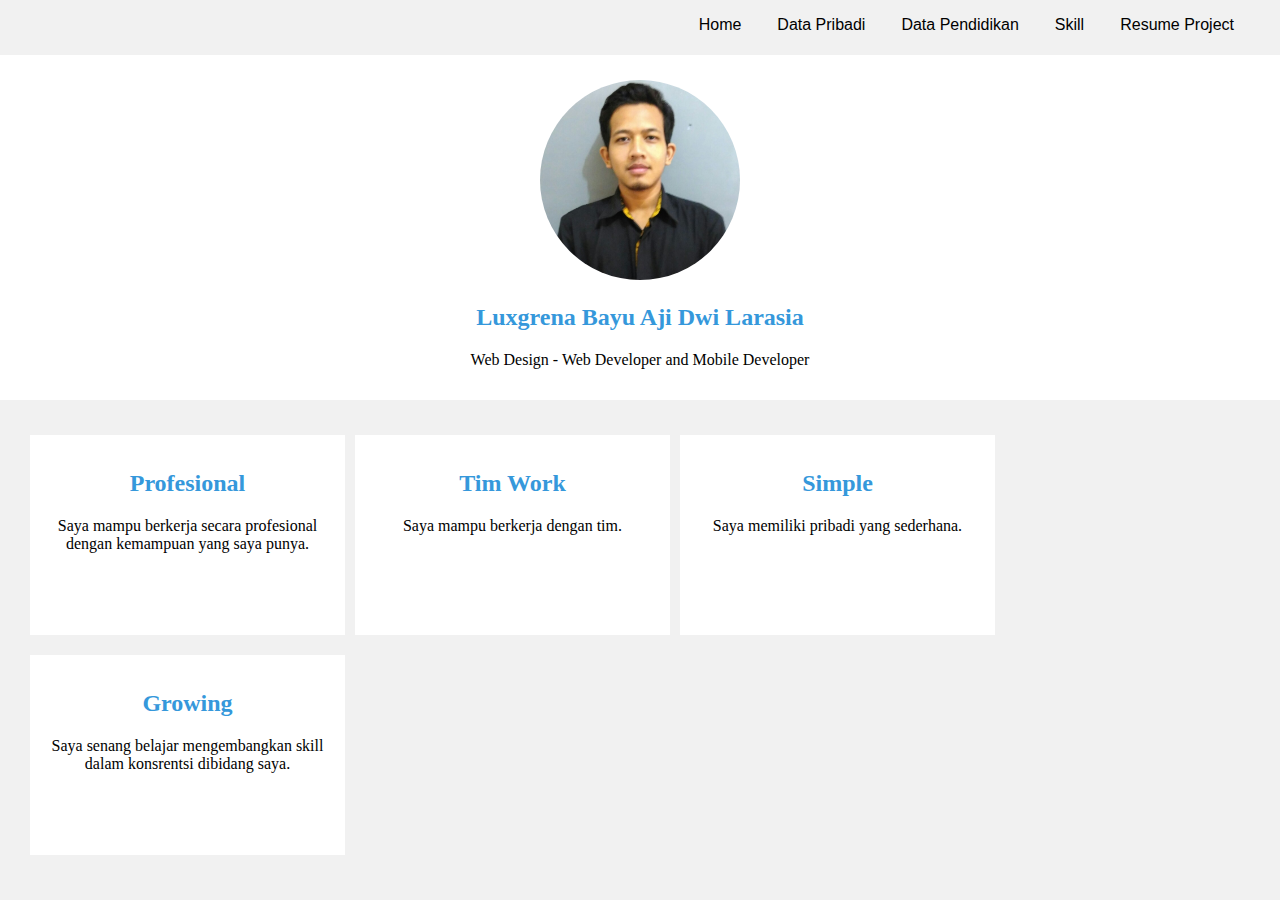
<file: index.html>
<!DOCTYPE html>
<html>

<head>
    <meta charset="utf-8">
    <title>Design Web</title>
    <!--link  -->
    <link rel="stylesheet" href="css/style.css" media="screen" title="no title">
    <link rel="stylesheet" href="css/menu.css" media="screen" title="no title">
    <link rel="stylesheet" href="css/media.css" media="screen" title="no title">
    <!-- link js -->
    <script type="text/javascript" src="js/jquery-3.1.1.min.js"></script>
    <script type="text/javascript" src="js/js_page.js"></script>
</head>

<body>
    <div class="nav-menu" id="menu">
        <div class="" id="kanan">
            <button class="dropbtn" id="home">Home</button>
            <button class="dropbtn" id="pribadi">Data Pribadi</button>
            <button class="dropbtn" id="pendidikan">Data Pendidikan</button>
            <button class="dropbtn" id="skill">Skill</button>
            <button class="dropbtn" id="project">Resume Project</button>
        </div>
    </div>
    <div class="" id="header">
        <div class="" id="tengah">
            <img src="img/a.jpg" alt="" style="border-radius:50%; margin-top:25px" height="200px" width="200px">
            <h2 style="color:#3598DB;">Luxgrena Bayu Aji Dwi Larasia</h2>
            <p>Web Design - Web Developer and Mobile Developer</p>
        </div>
    </div>

    <!-- load data -->
    <div class="" id="tampil_data"> </div>

</body>

</html>
</file>
<file: css/style.css>
body {
    background-color: #f1f1f1;
    padding-bottom: 20px;
    margin: 0 auto auto auto;
}

.container {
    padding-right: 15px;
    margin-right: auto;
    padding-left: 15px;
    margin-left: auto;
}

#menu {
    background-color: #f1f1f1;
}

#header {
    background-color: white;
    height: 400px;
    width: 100%;
}

#tengah {
    text-align: center;
    padding: 20px;
}

#content {
    width: 100%;
    height: 250px;
    margin: 5px 5px 5px 0px;
    text-align: justify;
}

.isi_konten {
    background-color: white;
    float: left;
    margin: 10px 0px 10px 10px;
    padding: 15px;
    width: 285px;
    height: 170px;
}

.inti {
    background-color: white;
    float: left;
    margin: 0px;
    padding: 0px;
    height: 370px;
}

#full {
    width: 100%;
    height: 655px;
    background-color: #f1f1f1;
    text-align: justify;
}

#kanan {
    float: right;
    margin-right: 30px;
}

#isi {
    width: 750px;
    height: auto;
    background-color: #FAFAFA;
    float: left;
}

table, td, th {
    text-align: center;
    margin: 20px 5px 20px 5px;
    width: auto;
}

th {
    background-color: #3598DB;
    color: white;
    height: 30px;
}

td {
    padding: 5px;
    text-align: left;
}
</file>
<file: css/menu.css>
.dropbtn {
    background-color: #f1f1f1;
    color: black;
    padding: 16px;
    font-size: 16px;
    border: none;
    cursor: pointer;
}

.dropbtn:hover {
    background-color: #3598DB;
    color: white;
}

.dropdown {
    position: relative;
    display: inline-block;
}

.dropdown-content {
    display: none;
    position: absolute;
    min-width: 160px;
    box-shadow: 0px 8px 16px 0px rgba(0, 0, 0, 0.2);
}

.dropdown-content a {
    color: white;
    background-color: #009287;
    padding: 12px 16px;
    text-decoration: none;
    display: block;
}

.dropdown-content a:hover {
    background-color: #f1f1f1;
    color: black;
}

.dropdown:hover .dropdown-content {
    display: block;
}

.dropdown:hover .dropbtn {
    background-color: #f1f1f1;
}

.nav-menu {
    width: 100%;
    height: 55px;
    float: right;
    margin: auto;
    background-color: #f1f1f1;
}
</file>
<file: css/media.css>
/*Jika media berukuran 1024px atau kuran*/

@media screen and (max-width:1024px) {
    .container {
        width: auto;
    }
    #full {
        width: auto;
    }
    .inti {
        width: auto;
        float: none;
    }
    #content {
        width: auto;
        height: auto;
    }
}


/*Jika media berukuran 980px atau kuran*/

@media screen and (max-width:980px) {
    .container {
        width: auto;
        height: auto;
    }
    #full {
        width: auto;
    }
    #content {
        width: auto;
        height: auto;
    }
    .inti {
        width: auto;
        height: auto;
    }
}


/*Jika media berukuran 700px atau kuran*/

@media screen and (max-width:700px) {
    .container {
        width: auto;
        height: auto;
    }
    #full {
        width: auto;
    }
}


/*Jika media berukuran 480px atau kuran*/

@media screen and (max-width:480px) {
    .container {
        width: auto;
        height: auto;
    }
    #full {
        width: auto;
    }
    .inti {
        width: auto;
        float: none;
    }
    h2 {
        font-size: 20px;
    }
}
</file>
